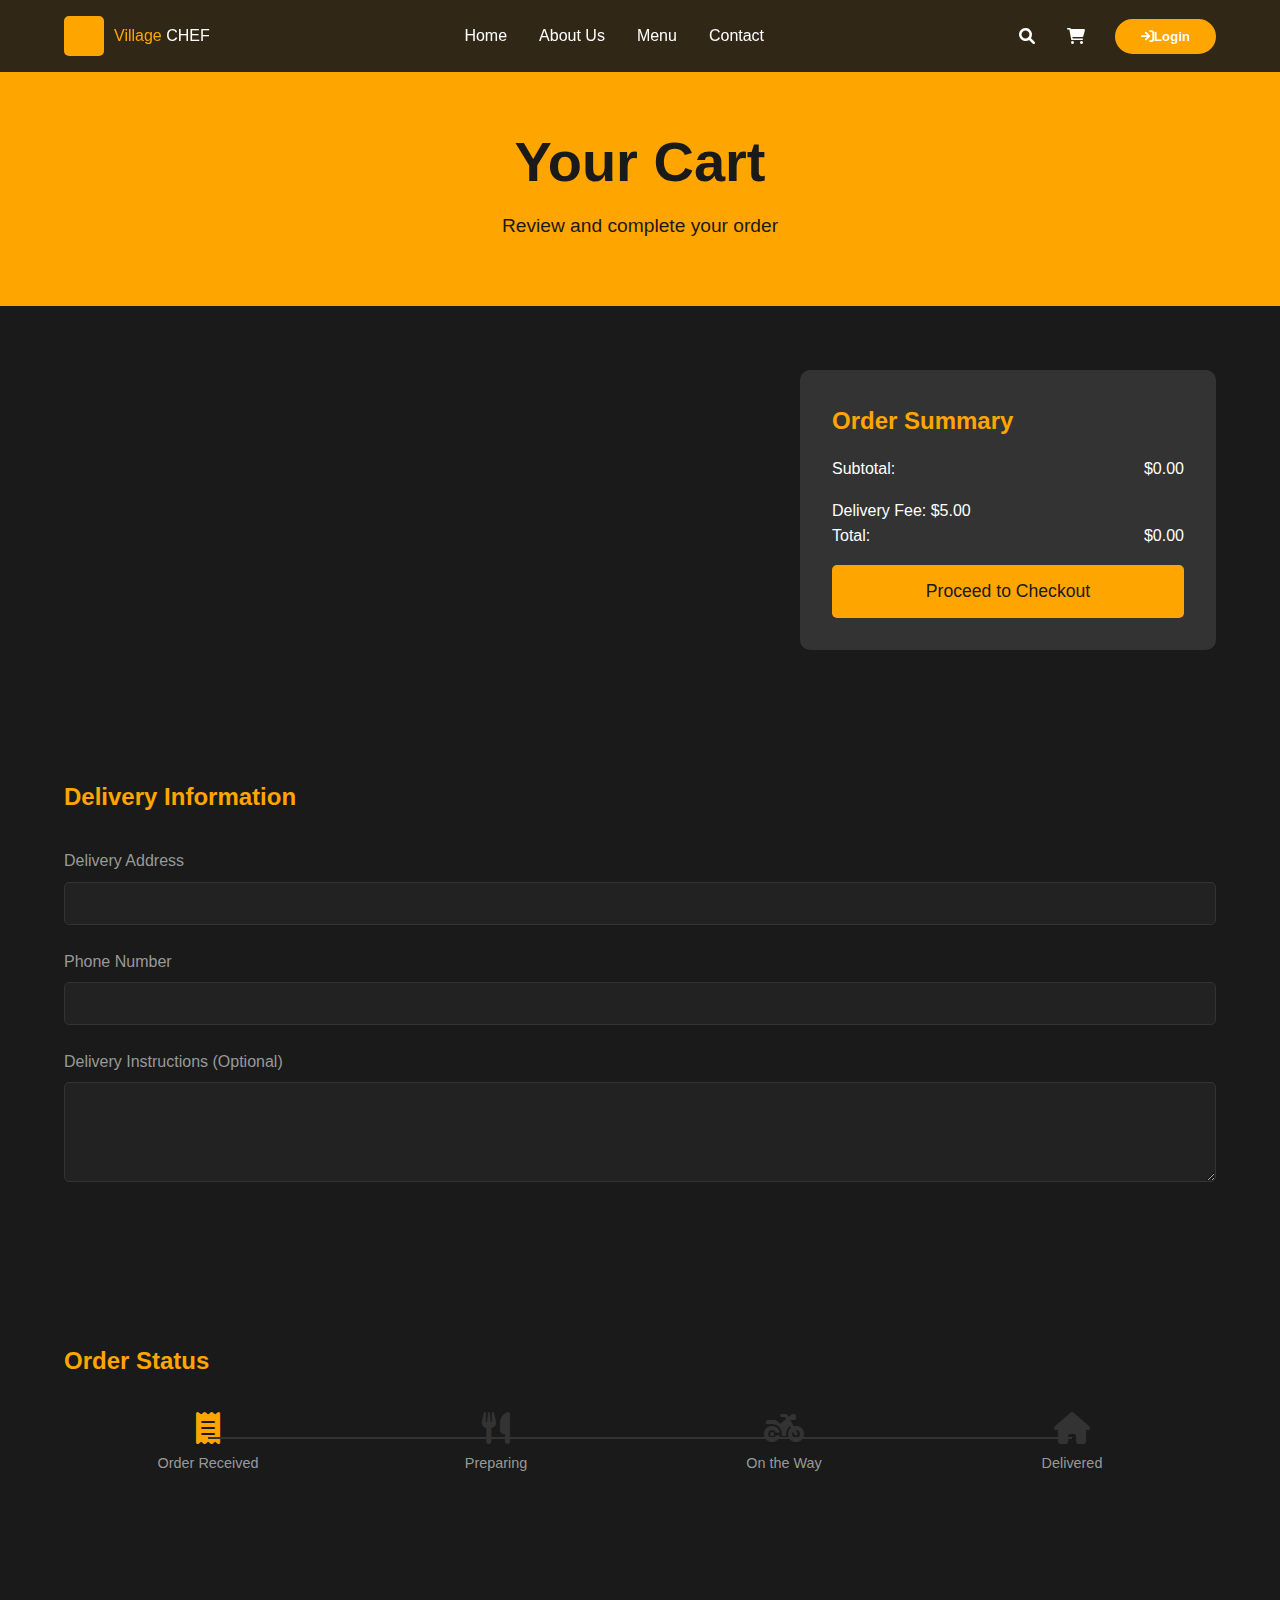
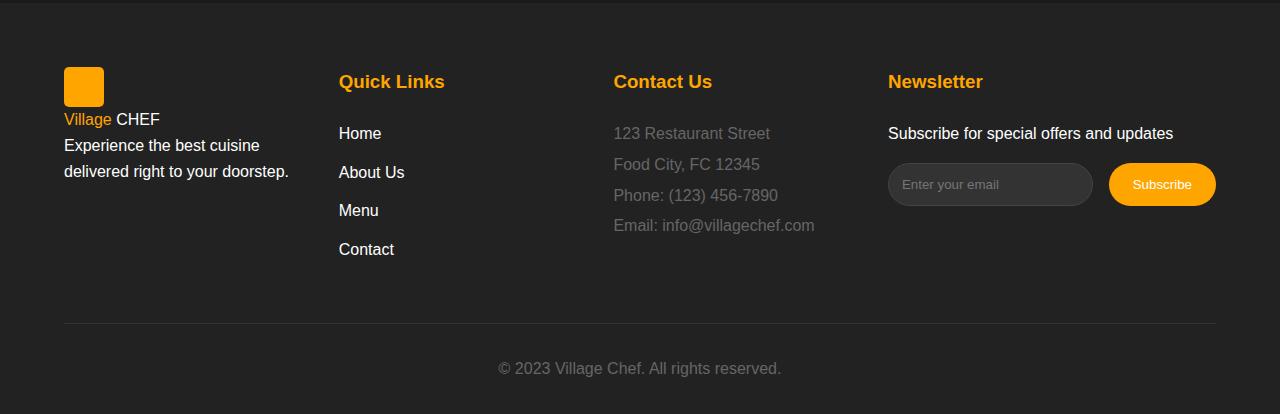
<file: php/cart.html>
<!DOCTYPE html>
<html lang="en">
<head>
    <meta charset="UTF-8">
    <meta name="viewport" content="width=device-width, initial-scale=1.0">
    <title>Cart - Village Chef</title>
    <link rel="stylesheet" href="/assets/css/styles.css">
    <link rel="stylesheet" href="/assets/css/cart.css">
    <link rel="stylesheet" href="https://cdnjs.cloudflare.com/ajax/libs/font-awesome/6.0.0-beta3/css/all.min.css">
</head>
<body>
    <!-- Header -->
    <header>
        <nav>
            <div class="logo">
                <div class="logo-img"></div>
                <span><span class="highlight">Village</span> CHEF</span>
            </div>
            <ul class="nav-links">
                <li><a href="index.html">Home</a></li>
                <li><a href="about.html">About Us</a></li>
                <li><a href="menu.html">Menu</a></li>
                <li><a href="contact.html">Contact</a></li>
            </ul>
            <div class="nav-right">
                <div class="search-icon"><i class="fa fa-search" aria-hidden="true"></i></div>
                <div class="cart-icon"><i class="fa fa-shopping-cart" aria-hidden="true"></i></div>
                <button class="login-btn"><i class="fa fa-sign-in" aria-hidden="true"></i>Login</button>
            </div>
        </nav>
    </header>

    <!-- Cart Section -->
    <main>
        <section class="cart-hero">
            <h1>Your Cart</h1>
            <p>Review and complete your order</p>
        </section>

        <section class="cart-content">
            <div class="cart-items">
                <!-- Cart items will be dynamically added here -->
            </div>
            <div class="cart-summary">
                <h2>Order Summary</h2>
                <div class="summary-item">
                    <span>Subtotal:</span>
                    <span id="subtotal">$0.00</span>
                </div>
                <div class="summary-item<div class="summary-item">
                    <span>Delivery Fee:</span>
                    <span id="delivery-fee">$5.00</span>
                </div>
                <div class="summary-item">
                    <span>Total:</span>
                    <span id="total">$0.00</span>
                </div>
                <button id="checkout-btn">Proceed to Checkout</button>
            </div>
        </section>

        <section class="delivery-info">
            <h2>Delivery Information</h2>
            <form id="delivery-form">
                <div class="form-group">
                    <label for="address">Delivery Address</label>
                    <input type="text" id="address" name="address" required>
                </div>
                <div class="form-group">
                    <label for="phone">Phone Number</label>
                    <input type="tel" id="phone" name="phone" required>
                </div>
                <div class="form-group">
                    <label for="instructions">Delivery Instructions (Optional)</label>
                    <textarea id="instructions" name="instructions"></textarea>
                </div>
            </form>
        </section>

        <section class="order-status">
            <h2>Order Status</h2>
            <div id="status-tracker">
                <div class="status-step active">
                    <i class="fas fa-receipt"></i>
                    <span>Order Received</span>
                </div>
                <div class="status-step">
                    <i class="fas fa-utensils"></i>
                    <span>Preparing</span>
                </div>
                <div class="status-step">
                    <i class="fas fa-motorcycle"></i>
                    <span>On the Way</span>
                </div>
                <div class="status-step">
                    <i class="fas fa-home"></i>
                    <span>Delivered</span>
                </div>
            </div>
        </section>
    </main>

    <!-- Footer -->
    <footer>
        <div class="footer-content">
            <div class="footer-section">
                <div class="footer-logo">
                    <div class="logo-img"></div>
                    <span><span class="highlight">Village</span> CHEF</span>
                </div>
                <p>Experience the best cuisine delivered right to your doorstep.</p>
            </div>

            <div class="footer-section">
                <h3>Quick Links</h3>
                <ul>
                    <li><a href="index.html">Home</a></li>
                    <li><a href="about.html">About Us</a></li>
                    <li><a href="menu.html">Menu</a></li>
                    <li><a href="contact.html">Contact</a></li>
                </ul>
            </div>

            <div class="footer-section">
                <h3>Contact Us</h3>
                <div class="contact-info">
                    <p>123 Restaurant Street</p>
                    <p>Food City, FC 12345</p>
                    <p>Phone: (123) 456-7890</p>
                    <p>Email: info@villagechef.com</p>
                </div>
            </div>

            <div class="footer-section">
                <h3>Newsletter</h3>
                <p>Subscribe for special offers and updates</p>
                <div class="newsletter-form">
                    <input type="email" placeholder="Enter your email">
                    <button type="submit">Subscribe</button>
                </div>
            </div>
        </div>
        <div class="footer-bottom">
            <p>&copy; 2023 Village Chef. All rights reserved.</p>
        </div>
    </footer>

    <script src="/assets/js/script.js"></script>
    <script src="/assets/js/cart.js"></script>
</body>
</html>
</file>
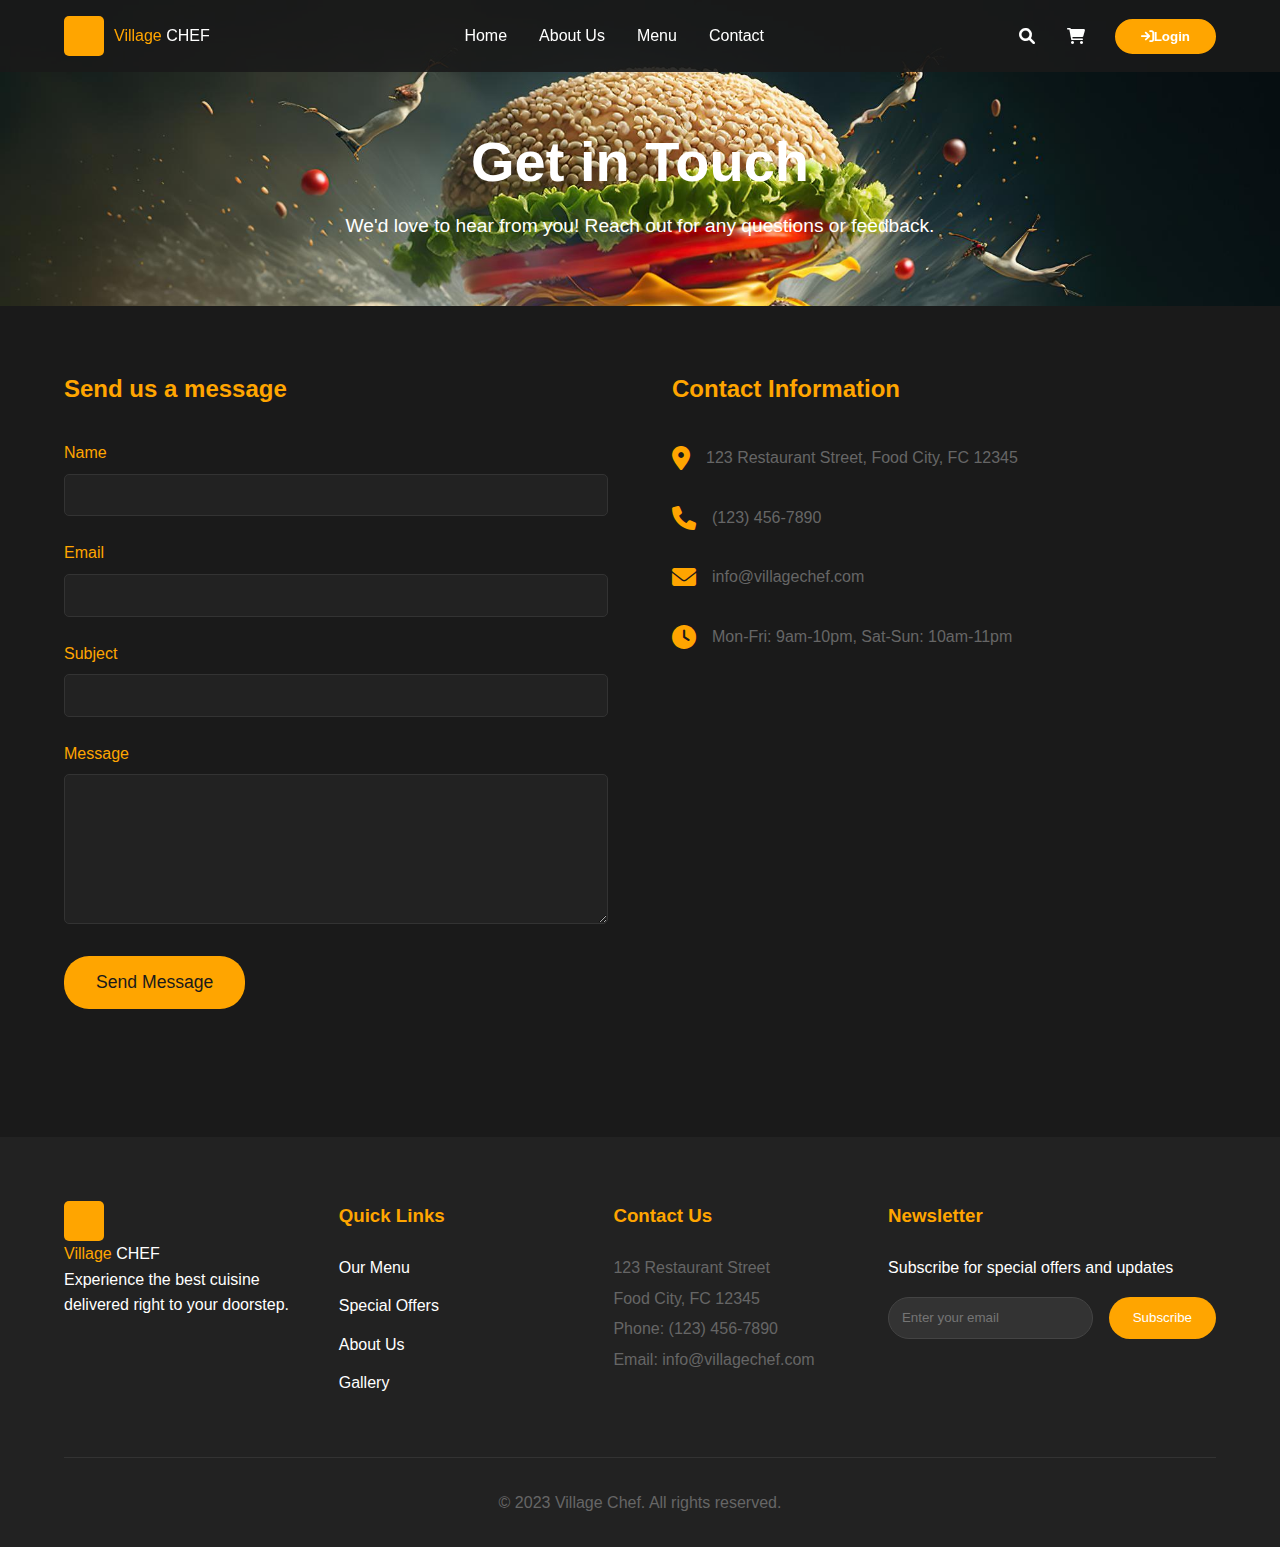
<file: php/contact.html>
<!DOCTYPE html>
<html lang="en">
<head>
    <meta charset="UTF-8">
    <meta name="viewport" content="width=device-width, initial-scale=1.0">
    <title>Contact Us - Village Chef</title>
    <link rel="stylesheet" href="/assets/css/styles.css">
    <link rel="stylesheet" href="/assets/css/contact.css">
    <link rel="stylesheet" href="https://cdnjs.cloudflare.com/ajax/libs/font-awesome/6.0.0-beta3/css/all.min.css">
</head>
<body>
    <!-- Header -->
    <header>
        <nav>
            <div class="logo">
                <div class="logo-img"></div>
                <span><span class="highlight">Village</span> CHEF</span>
            </div>
            <ul class="nav-links">
                <li><a href="index.html">Home</a></li>
                <li><a href="about.html">About Us</a></li>
                <li><a href="menu.html">Menu</a></li>
                <li><a href="contact.html">Contact</a></li>
            </ul>
            <div class="nav-right">
                <div class="search-icon"><i class="fa fa-search" aria-hidden="true"></i></div>
                <div class="cart-icon"><i class="fa fa-shopping-cart" aria-hidden="true"></i></div>
                <button class="login-btn"><i class="fa fa-sign-in" aria-hidden="true"></i>Login</button>
            </div>
        </nav>
    </header>

    <!-- Contact Section -->
    <main>
        <section class="contact-hero">
            <h1>Get in Touch</h1>
            <p>We'd love to hear from you! Reach out for any questions or feedback.</p>
        </section>

        <section class="contact-content">
            <div class="contact-form">
                <h2>Send us a message</h2>
                <form id="contactForm">
                    <div class="form-group">
                        <label for="name">Name</label>
                        <input type="text" id="name" name="name" required>
                    </div>
                    <div class="form-group">
                        <label for="email">Email</label>
                        <input type="email" id="email" name="email" required>
                    </div>
                    <div class="form-group">
                        <label for="subject">Subject</label>
                        <input type="text" id="subject" name="subject" required>
                    </div>
                    <div class="form-group">
                        <label for="message">Message</label>
                        <textarea id="message" name="message" required></textarea>
                    </div>
                    <button type="submit" class="submit-btn">Send Message</button>
                </form>
            </div>
            <div class="contact-info">
                <h2>Contact Information</h2>
                <div class="info-item">
                    <i class="fas fa-map-marker-alt"></i>
                    <p>123 Restaurant Street, Food City, FC 12345</p>
                </div>
                <div class="info-item">
                    <i class="fas fa-phone"></i>
                    <p>(123) 456-7890</p>
                </div>
                <div class="info-item">
                    <i class="fas fa-envelope"></i>
                    <p>info@villagechef.com</p>
                </div>
                <div class="info-item">
                    <i class="fas fa-clock"></i>
                    <p>Mon-Fri: 9am-10pm, Sat-Sun: 10am-11pm</p>
                </div>
            </div>
        </section>
    </main>

    <!-- Footer -->
    <footer>
        <div class="footer-content">
            <div class="footer-section">
                <div class="footer-logo">
                    <div class="logo-img"></div>
                    <span><span class="highlight">Village</span> CHEF</span>
                </div>
                <p>Experience the best cuisine delivered right to your doorstep.</p>
            </div>

            <div class="footer-section">
                <h3>Quick Links</h3>
                <ul>
                    <li><a href="#menu">Our Menu</a></li>
                    <li><a href="#offers">Special Offers</a></li>
                    <li><a href="#about">About Us</a></li>
                    <li><a href="#gallery">Gallery</a></li>
                </ul>
            </div>

            <div class="footer-section">
                <h3>Contact Us</h3>
                <div class="contact-info">
                    <p>123 Restaurant Street</p>
                    <p>Food City, FC 12345</p>
                    <p>Phone: (123) 456-7890</p>
                    <p>Email: info@villagechef.com</p>
                </div>
            </div>

            <div class="footer-section">
                <h3>Newsletter</h3>
                <p>Subscribe for special offers and updates</p>
                <div class="newsletter-form">
                    <input type="email" placeholder="Enter your email">
                    <button type="submit">Subscribe</button>
                </div>
            </div>
        </div>
        <div class="footer-bottom">
            <p>&copy; 2023 Village Chef. All rights reserved.</p>
        </div>
    </footer>

    <script src="/assets/js/script.js"></script>
    <script src="/assets/js/contact.js"></script>
</body>
</html>
</file>
<file: assets/css/cart.css>
.cart-hero {
    background-color: #FFA500;
    color: #1a1a1a;
    text-align: center;
    padding: 8rem 5% 4rem;
}

.cart-hero h1 {
    font-size: 3.5rem;
    margin-bottom: 1rem;
}

.cart-hero p {
    font-size: 1.2rem;
    max-width: 600px;
    margin: 0 auto;
}

.cart-content {
    display: flex;
    justify-content: space-between;
    padding: 4rem 5%;
    gap: 2rem;
}

.cart-items {
    flex: 2;
}

.cart-item {
    display: flex;
    align-items: center;
    background-color: #333;
    border-radius: 10px;
    padding: 1rem;
    margin-bottom: 1rem;
}

.cart-item img {
    width: 80px;
    height: 80px;
    object-fit: cover;
    border-radius: 5px;
    margin-right: 1rem;
}

.cart-item-details {
    flex: 1;
}

.cart-item-name {
    font-weight: bold;
    color: #FFA500;
}

.cart-item-price {
    color: #999;
    margin: 0.8rem;
}
.cart-item-total {
    color: #FFA500;
    font-weight: bold;
    margin: 1rem;
}
.cart-item-quantity {
    display: flex;
    align-items: center;
    margin-top: 0.5rem;
}

.quantity-btn {
    background-color: #FFA500;
    color: #1a1a1a;
    border: none;
    width: 25px;
    height: 25px;
    font-size: 1rem;
    cursor: pointer;
}

.quantity-input {
    width: 40px;
    text-align: center;
    margin: 0 0.5rem;
    background-color: #222;
    color: white;
    border: 1px solid #333;
}

.remove-item {
    background-color: #FF4136;
    color: white;
    border: none;
    padding: 0.5rem;
    border-radius: 5px;
    cursor: pointer;
}

.cart-summary {
    flex: 1;
    background-color: #333;
    border-radius: 10px;
    padding: 2rem;
}

.cart-summary h2 {
    color: #FFA500;
    margin-bottom: 1rem;
}

.summary-item {
    display: flex;
    justify-content: space-between;
    margin-bottom: 1rem;
}

#checkout-btn {
    width: 100%;
    padding: 1rem;
    background-color: #FFA500;
    color: #1a1a1a;
    border: none;
    border-radius: 5px;
    font-size: 1.1rem;
    cursor: pointer;
    transition: background-color 0.3s;
}

#checkout-btn:hover {
    background-color: #FF8C00;
}

.delivery-info, .order-status {
    padding: 4rem 5%;
}

.delivery-info h2, .order-status h2 {
    color: #FFA500;
    margin-bottom: 2rem;
}

.form-group {
    margin-bottom: 1.5rem;
}

.form-group label {
    display: block;
    margin-bottom: 0.5rem;
    color: #999;
}

.form-group input, .form-group textarea {
    width: 100%;
    padding: 0.8rem;
    border: 1px solid #333;
    border-radius: 5px;
    background-color: #222;
    color: white;
}

.form-group textarea {
    height: 100px;
    resize: vertical;
}

#status-tracker {
    display: flex;
    justify-content: space-between;
    margin-top: 2rem;
}

.status-step {
    text-align: center;
    flex: 1;
    position: relative;
}

.status-step:not(:last-child)::after {
    content: '';
    position: absolute;
    top: 25px;
    left: 50%;
    width: 100%;
    height: 2px;
    background-color: #333;
}

.status-step i {
    font-size: 2rem;
    color: #333;
    margin-bottom: 0.5rem;
}

.status-step.active i {
    color: #FFA500;
}

.status-step span {
    display: block;
    font-size: 0.9rem;
    color: #999;
}

@media (max-width: 768px) {
    .cart-content {
        flex-direction: column;
    }

    .cart-hero h1 {
        font-size: 2.5rem;
    }

    #status-tracker {
        flex-direction: column;
        align-items: flex-start;
    }

    .status-step {
        display: flex;
        align-items: center;
        margin-bottom: 1rem;
    }

    .status-step:not(:last-child)::after {
        display: none;
    }

    .status-step i {
        margin-right: 1rem;
        margin-bottom: 0;
    }
}
@media (max-width: 768px) {
    .cart-content {
        flex-direction: column;
    }

    .cart-hero h1 {
        font-size: 2.5rem;
    }

    #status-tracker {
        flex-direction: column;
        align-items: flex-start;
    }

    .status-step {
        display: flex;
        align-items: center;
        margin-bottom: 1rem;
    }

    .status-step:not(:last-child)::after {
        display: none;
    }

    .status-step i {
        margin-right: 1rem;
        margin-bottom: 0;
    }
}
.cart-summary {
    flex: 1;
    background-color: #333;
    border-radius: 10px;
    padding: 2rem;
}
.cart-summary h2 {
    color: #FFA500;
    margin-bottom: 1rem;
}
.quantity-btn {
    background-color: #FFA500;
    color: #1a1a1a;
    border: none;
    width: 25px;
    height: 25px;
    font-size: 1rem;
    cursor: pointer;
}

.cart-item img {
    width: 80px;
    height: 80px;
    object-fit: cover;
    border-radius: 5px;
    margin-right: 1rem;
}

.quantity-btn, .remove-item {
    transition: background-color 0.3s ease;

}

.quantity-btn:hover {
    background-color: #FF8C00;
}

.remove-item:hover {
    background-color: white;
    border: #FF4136 1px solid;
    color: #1a1a1a;
}
.decrease-btn {
    background-color: #FFA500;
    color: #1a1a1a;
    border: none;
    width: 30px;
    height: 30px;
    font-size: 1.2rem;
    cursor: pointer;
    margin: 15px;
}

.increase-btn {
    background-color: #FFA500;
    color: #1a1a1a;
    border: none;
    width: 30px;
    height: 30px;
    font-size: 1.2rem;
    cursor: pointer;
    margin: 15px;
}

.quantity-input {
    width: 50px;
    text-align: center;
    margin: 0 0.5rem;
    background-color: #222;
    color: white;
    border: 1px solid #333;
    padding: 0.5rem;
}
</file>
<file: assets/css/contact.css>
.contact-hero {
    background-color: #FFA500;
    background-image: url('../img/bg.jpg');
    background-size: cover;
    color: white;
    text-align: center;
    padding: 8rem 5% 4rem;

}

.contact-hero h1 {
    font-size: 3.5rem;
    margin-bottom: 1rem;
}

.contact-hero p {
    font-size: 1.2rem;
    max-width: 600px;
    margin: 0 auto;
}

.contact-content {
    display: flex;
    justify-content: space-between;
    padding: 4rem 5%;
    gap: 4rem;
}

.contact-form, .contact-info {
    flex: 1;
}

.contact-form h2, .contact-info h2 {
    color: #FFA500;
    margin-bottom: 2rem;
}

.form-group {
    margin-bottom: 1.5rem;
}

.form-group label {
    display: block;
    margin-bottom: 0.5rem;
    color: #FFA500;
}

.form-group input, .form-group textarea {
    width: 100%;
    padding: 0.8rem;
    border: 1px solid #333;
    border-radius: 5px;
    background-color: #222;
    color: white;
}

.form-group textarea {
    height: 150px;
    resize: vertical;
}

.submit-btn {
    background-color: #FFA500;
    color: #1a1a1a;
    border: none;
    padding: 1rem 2rem;
    border-radius: 25px;
    font-size: 1.1rem;
    cursor: pointer;
    transition: background-color 0.3s, color 0.3s;
}

.submit-btn:hover {
    background-color: transparent;
    color: #FFA500;
    border: 2px solid #FFA500;
}

.info-item {
    display: flex;
    align-items: center;
    margin-bottom: 1.5rem;
}

.info-item i {
    color: #FFA500;
    font-size: 1.5rem;
    margin-right: 1rem;
}

@media (max-width: 768px) {
    .contact-content {
        flex-direction: column;
    }
}
</file>
<file: assets/css/styles.css>
/* Reset and base styles */
* {
    margin: 0;
    padding: 0;
    box-sizing: border-box;
}

body {
    font-family: Arial, sans-serif;
    background-color: #1a1a1a;
    color: white;
    line-height: 1.6;
}

/* Header styles */
header {
    padding: 1rem 5%;
    position: fixed;
    width: 100%;
    top: 0;
    z-index: 100;
    background-color: rgba(26, 26, 26, 0.9);
}

nav {
    display: flex;
    justify-content: space-between;
    align-items: center;
}

.logo {
    display: flex;
    align-items: center;
    gap: 10px;
}

.logo-img {
    width: 40px;
    height: 40px;
    background-color: #FFA500;
    border-radius: 5px;
}

.highlight {
    color: #FFA500;
}

.nav-links {
    display: flex;
    list-style: none;
    gap: 2rem;
}

.nav-links a {
    color: white;
    text-decoration: none;
    transition: color 0.3s;
}

.nav-links a:hover {
    color: #FFA500;
}

.nav-right {
    display: flex;
    align-items: center;
    gap: 1.5rem;
}

.search-icon, .cart-icon {
    width: 24px;
    height: 24px;
    cursor: pointer;
    color: white;
    text-decoration: none;
}
a {
    text-decoration: none;
}
.login-btn {
    background-color: #FFA500;
    color: white;
    border: 2px solid #FFA500;
    padding: 0.5rem 1.5rem;
    border-radius: 25px;
    cursor: pointer;
    font-weight: bold;
}
.login-btn:hover {
    color: #FFA500;
    border: 2px solid #FFA500;
    background-color: transparent;

}


/* Hero section styles */
.hero {
    padding: 8rem 5% 4rem;
    display: flex;
    gap: 2rem;
    min-height: 100vh;
    align-items: center;
    font-family: Contrail One, sans-serif;
}

.hero-content {
    flex: 1;
}

h1 {
    font-size: 3.5rem;
    line-height: 1.2;
    margin-bottom: 1.5rem;
}

.get-started {
    background-color: #FFA500;
    color: white;
    border: 2px solid #FFA500;
    padding: 1rem 2rem;
    border-radius: 25px;
    font-size: 1.1rem;
    margin-top: 2rem;
    cursor: pointer;
    font-family: Contrail One, sans-serif;
    
}
.get-started:hover {
    color: #FFA500;
    border: 2px solid #FFA500;
    background-color: transparent;

}

.customers-section {
    margin-top: 3rem;
}

.customer-info {
    display: flex;
    align-items: center;
    gap: 1rem;
    margin-top: 1rem;
}

.customer-avatars {
    display: flex;
}

.avatar {
    width: 45px;
    height: 45px;
    border-radius: 50%;
    background-color: #333;
    border: 2px solid #1a1a1a;
    margin-left: -10px;
}

.avatar:first-child {
    margin-left: 0;
}

.rating {
    display: flex;
    align-items: center;
    gap: 0.5rem;
}

.star {
    color: #FFA500;
}

.review-count {
    color: #666;
}

/* Hero image section */
.hero-image-section {
    flex: 1;
    position: relative;
}

.main-dish-img {
    width:auto;
    height: 610px;
    border-radius: 20px;
}

.courier-card, .pizza-card {
    position: absolute;
    background: rgba(255, 255, 255, 0.1);
    backdrop-filter: blur(10px);
    padding: 1rem;
    border-radius: 10px;
    display: flex;
    align-items: center;
    gap: 1rem;
}

.courier-card {
    bottom: 20px;
    left: 20px;
}

.pizza-card {
    top: 20px;
    right: 20px;
}

.courier-avatar, .pizza-img {
    width: 50px;
    height: 50px;
    background-color: #444;
    border-radius: 50%;
}

.pizza-img {
    border-radius: 10px;
}

.stars {
    color: #FFA500;
}

/* Footer styles */
footer {
    background-color: #222;
    padding: 4rem 5% 2rem;
    margin-top: 4rem;
}

.footer-content {
    display: grid;
    grid-template-columns: repeat(4, 1fr);
    gap: 2rem;
}

.footer-section h3 {
    margin-bottom: 1.5rem;
    color: #FFA500;
}

.footer-section ul {
    list-style: none;
}

.footer-section ul li {
    margin-bottom: 0.8rem;
}

.footer-section a {
    color: white;
    text-decoration: none;
    transition: color 0.3s;
}

.footer-section a:hover {
    color: #FFA500;
}

.contact-info p {
    margin-bottom: 0.8rem;
    color: #999;
}

.newsletter-form {
    display: flex;
    gap: 1rem;
    margin-top: 1rem;
}

.newsletter-form input {
    flex: 1;
    padding: 0.8rem;
    border: 1px solid #444;
    border-radius: 25px;
    background-color: #333;
    color: white;
}

.newsletter-form button {
    padding: 0.8rem 1.5rem;
    background-color: #FFA500;
    color: white;
    border: none;
    border-radius: 25px;
    cursor: pointer;
}

.footer-bottom {
    margin-top: 3rem;
    padding-top: 2rem;
    border-top: 1px solid #333;
    text-align: center;
    color: #666;
}

.contact-grid {
    display: grid;
    grid-template-columns: repeat(auto-fill, minmax(600px, 1fr));
    gap: 20px;
    padding: 20px;
}
.contact-card {
    background-color: #fff;
    border-radius: 8px;
    box-shadow: 0 4px 6px rgba(0, 0, 0, 0.1);
    padding: 20px;
    transition: transform 0.3s ease;
}
.contact-card:hover {
    transform: translateY(-5px);
}
.contact-card h3 {
    margin-top: 0;
    color: #333;
    font-size: 1.2em;
}
.contact-info {
    margin-bottom: 15px;
}
.contact-info p {
    margin: 5px 0;
    color: #666;
}
.contact-message {
    background-color: #5f5d5d;
    border-left: 4px solid #007bff;
    padding: 10px;
    margin-bottom: 15px;
}
.contact-actions {
    display: flex;
    justify-content: flex-end;
}
.contact-actions a {
    margin-left: 10px;
    text-decoration: none;
    color: #fff;
    padding: 5px 10px;
    border-radius: 4px;
    font-size: 0.9em;
}
.edit-btn {
    background-color: #28a745;
}
.delete-btn {
    background-color: #dc3545;
}
.success-message {
    background-color: #d4edda;
    color: #155724;
    padding: 10px;
    margin-bottom: 20px;
    border-radius: 4px;
}

/* Responsive design */
@media (max-width: 1024px) {
    .hero {
        flex-direction: column;
    }

    .footer-content {
        grid-template-columns: repeat(2, 1fr);
    }
}

@media (max-width: 768px) {
    .nav-links {
        display: none;
    }

    h1 {
        font-size: 2.5rem;
    }

    .footer-content {
        grid-template-columns: 1fr;
    }
}
</file>
